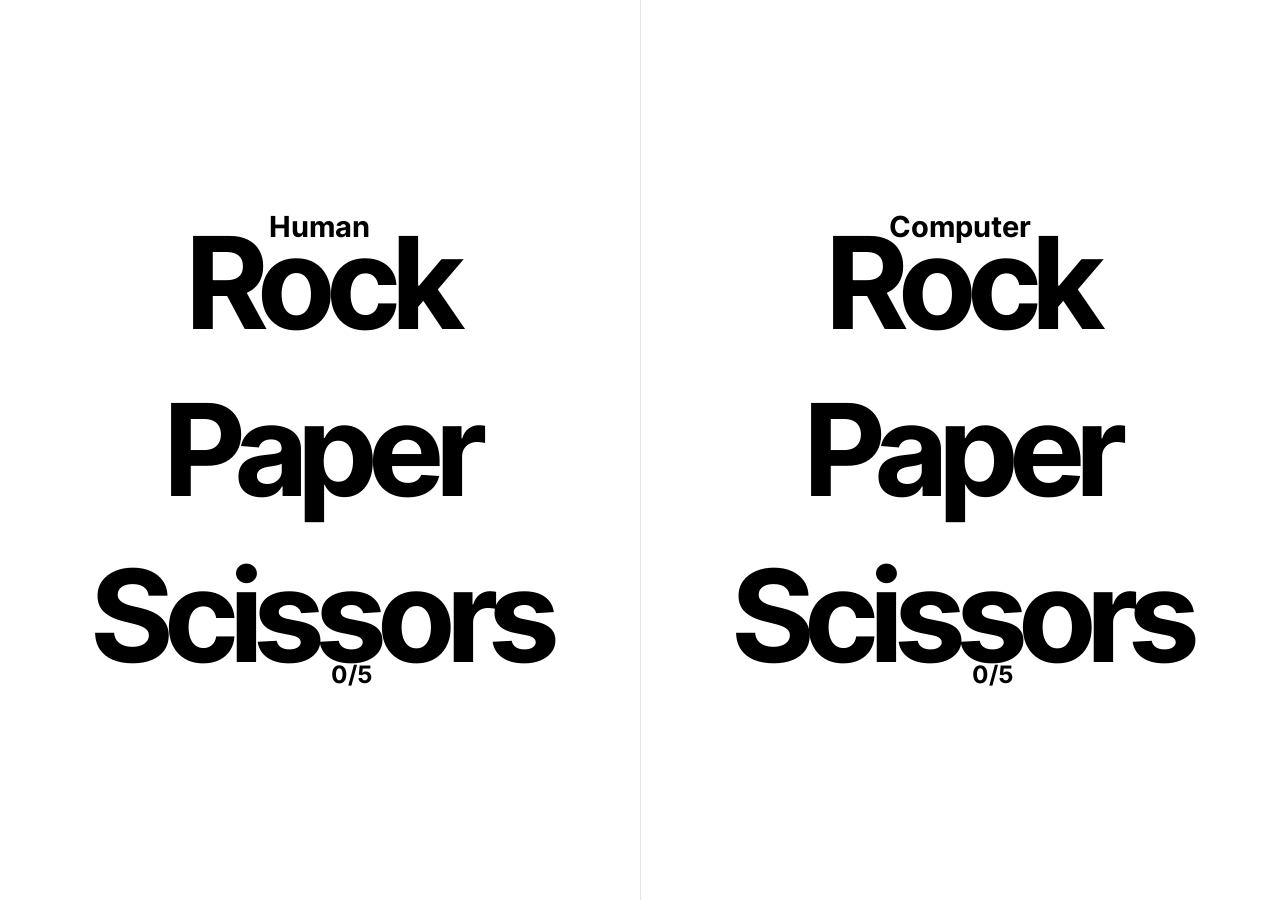
<file: index.html>
<!DOCTYPE html>
<html>
<head>
  <title>Rock Paper Scissors</title>
  <link rel="stylesheet" href="style.css">
  <meta charset="UTF-8"/>
  <script src='script.js' defer></script>
</head>
<body>
  <div id="human" class="container">



               <div class="player-human">Human</div>

               <div class="human-container">
               <div id = "rock" class="rock human">Rock</div>
               <div id = "paper" class="paper human">Paper</div>
               <div id = "scissors" class="scissor human">Scissors</div>
               </div>
               <div class="humanScore">0/5</div>

           </div>


       <div id="computer" class="container">



               <div class="player-computer">Computer</div>

               <div class="computer-container">
               <div id ="rock" class="computer-class">Rock</div>
               <div  id="paper" class="computer-class">Paper</div>
               <div id="scissors" class="computer-class">Scissors</div>
             </div>

               <div class="computerScore">0/5</div>

           </div>

       </div>

       <div class = "announcement">
         <p class = "win"></p>

       </div>

  </body>
  </html>
</file>
<file: style.css>
@font-face {
    font-family: "Inter";
    src: url("Inter-Bold.ttf");
  }

  body {
      margin: 0;
      display: flex;
      flex-direction: row;
      justify-content: space-evenly;
      font-family: "Inter", sans-serif;
      color: black;
  }

  .container {
      display: flex;
      flex-grow: 2;
      height: 100vh;
      justify-content: center;
      align-items: center;
      text-align: center;
  }

    .container:first-of-type {
      border-right: 1px solid rgba(0,0,0,.1);
  }

    .selected {
    color: #DB3EB1;
}

  .player-human {
    font-size: 1.8em;
    position:absolute;
    margin-top: -35%;
  }

  .player-computer {
    font-size: 1.8em;
    position:absolute;
    margin-top: -35%;
  }

  .winner {
    background-color: black;
    color: white;
}

  .human-container {
    font-size: 8em;
    line-height: 1.3em;
    letter-spacing: -0.08em;
}

  .human:hover {
    color: #DB3EB1;
    cursor: pointer;
  }

  .computer-container {
    font-size: 8em;
    line-height: 1.3em;
    letter-spacing: -0.08em;
}

  .announcement {
    display: none;
    position: absolute;
    width: 100vw;
    height: 100vh;
    background-color: #DB3EB1;
    justify-content: center;
    align-items: center;
    flex-direction: column;
}

  .announcement .win {
    font-size: 8.5em;
    letter-spacing: -0.08em;
    line-height: 0.9em;
    text-align: center;
}

  .visible {
    display: flex;
}

  .computerScore {
    font-size: 1.5em;
    position:absolute;
    margin-top: 35%;
    margin-left: 5%;

}

  .humanScore {
    font-size: 1.5em;
    position:absolute;
    margin-top: 35%;
    margin-left: 5%;
}
</file>
